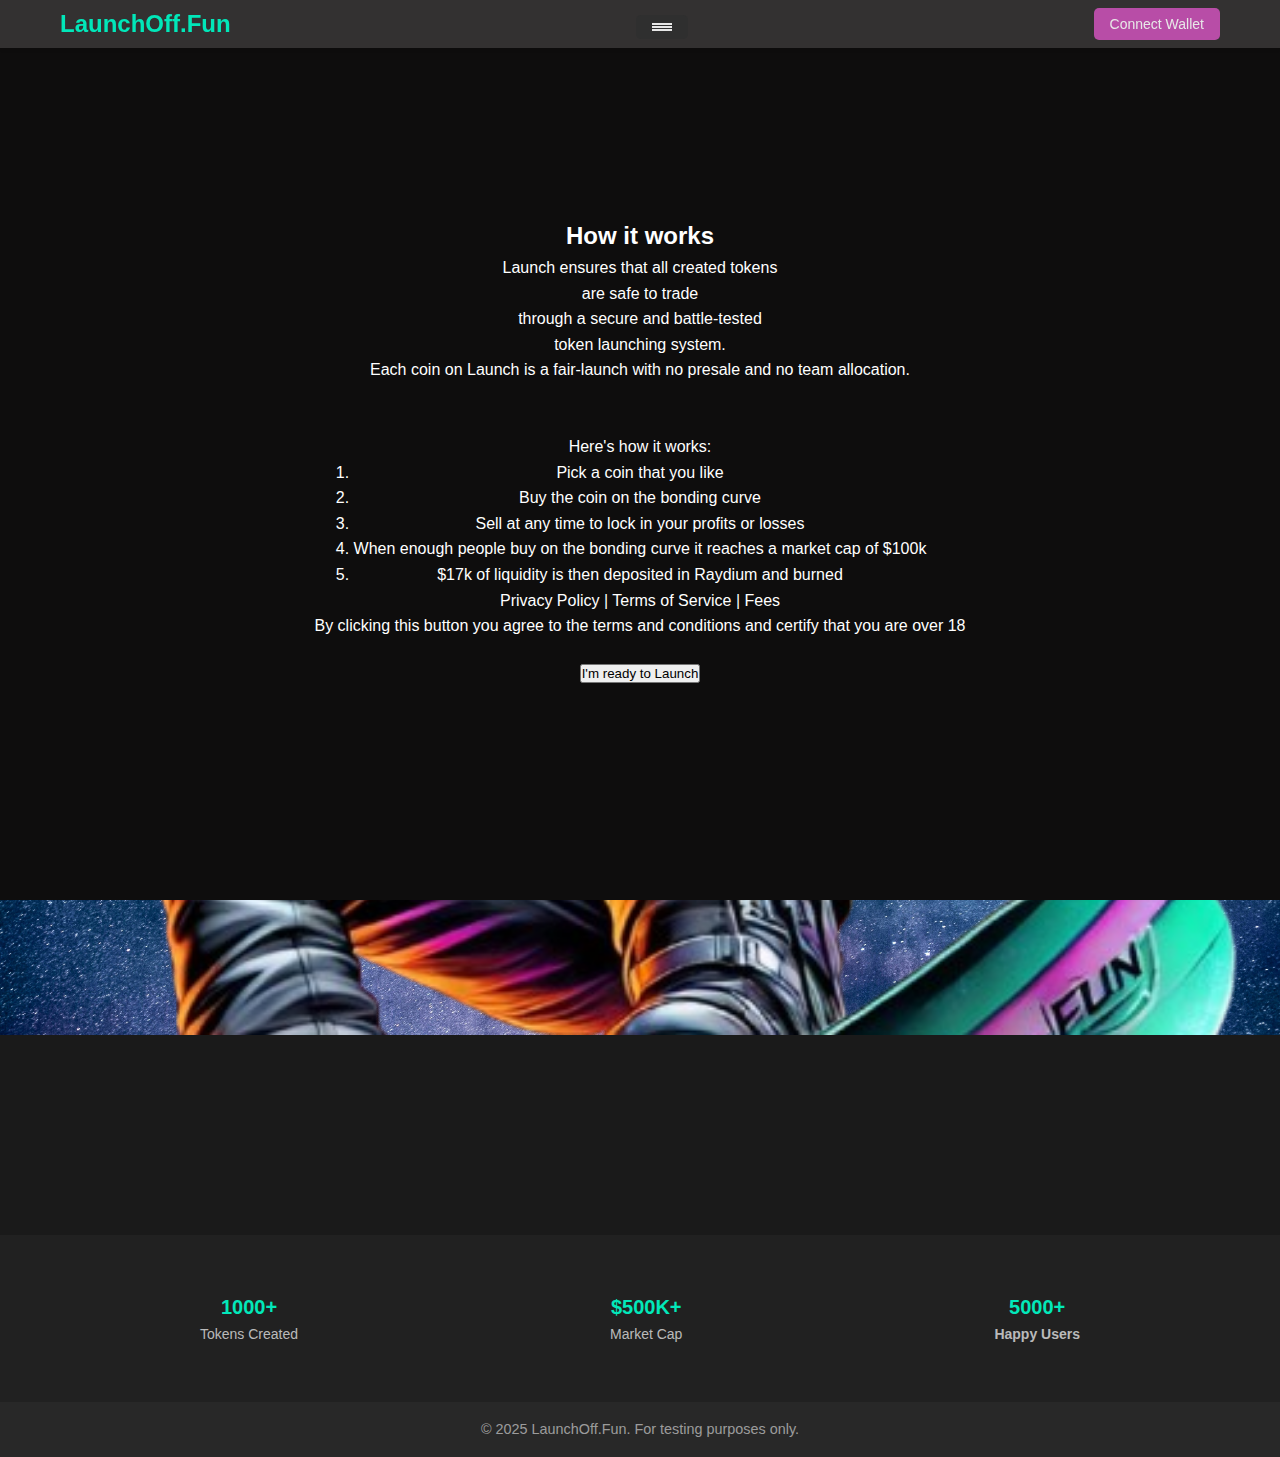
<file: index.html>
<!DOCTYPE html>
<html>
<head>
  <meta charset="UTF-8">
  <meta name="viewport" content="width=device-width, height=device-height, initial-scale=1.0, viewport-fit=cover">
  <meta name="apple-mobile-web-app-capable" content="yes" />
    <title>LaunchOff.fun (Test Version)</title>
    <link rel="stylesheet" href="styles.css">
    <style>
        /* Ensure mobile view looks like desktop view */
        body, html {
            margin: 0;
            padding: 0;
            width: 100%;
            height: 100%;
            scroll-behavior: smooth;
            font-family: Arial, sans-serif;
        }
        .container {
            width: 100%;
            max-width: 1200px;
            margin: 0 auto;
            padding: 0 20px;
        }
        header, main, footer {
            width: 100%;
        }
        header {
            position: sticky;
            top: 0;
            background: #383636;
            z-index: 1000;
            box-shadow: 0 2px 4px rgba(0, 0, 0, 0.1);
            padding: 5px 0; /* Reduced padding */
            font-size: 14px; /* Slightly smaller text size */
        }
        nav ul {
            display: none; /* Hide the original nav links */
        }
        .dropdown {
            position: relative;
            display: inline-block;
        }
        .dropdown-content {
            display: none;
            position: absolute;
            background-color: #333;
            min-width: 160px;
            box-shadow: 0px 8px 16px 0px rgba(0,0,0,0.2);
            z-index: 1;
            border-radius: 5px;
        }
        .dropdown-content a {
            color: white;
            padding: 12px 16px;
            text-decoration: none;
            display: block;
            transition: background-color 0.3s ease;
        }
        .dropdown-content a:hover {
            background-color: #555;
        }
        .dropdown:hover .dropdown-content {
            display: block;
        }
        .dropdown:hover .dropbtn {
            background-color: #444;
        }
        .dropbtn {
            background-color: #333;
            color: white;
            padding: 8px 16px; /* Smaller size */
            font-size: 14px; /* Slightly smaller text size */
            border: none;
            border-radius: 5px;
            cursor: pointer;
            transition: background-color 0.3s ease, transform 0.3s ease;
            display: flex;
            flex-direction: column;
            justify-content: space-around;
            align-items: center;
            height: 24px; /* Adjust height to fit the lines */
        }
        .dropbtn span {
            display: block;
            width: 20px;
            height: 2px;
            background-color: white;
        }
        .dropbtn:hover {
            background-color: #555;
            transform: scale(1.05);
        }
        .hero {
            text-align: center;
            padding: 30px 0;
        }
        .hero h1 {
            font-size: 24px;
        }
        .hero p {
            font-size: 16px;
        }
        .token-creator {
            display: flex;
            flex-direction: column;
            align-items: center;
        }
        .input-field {
            width: 100%;
            max-width: 400px;
            margin: 10px 0;
            padding: 10px;
            border: 1px solid #ccc;
            border-radius: 5px;
        }
        .create-btn {
            padding: 10px 20px;
            margin-top: 20px;
            background-color: #cb55b9;
            color: white;
            border: none;
            border-radius: 5px;
            cursor: pointer;
            transition: background-color 0.3s ease;
        }
        .create-btn:hover {
            background-color: #843679;
        }
        .stats {
            display: flex;
            flex-direction: column;
            align-items: center;
            padding: 30px 0;
        }
        .stat-box {
            text-align: center;
            margin: 10px 0;
        }
        .stat-box h3 {
            font-size: 20px;
        }
        .stat-box p {
            font-size: 14px;
        }
        .connect-wallet-btn {
            padding: 8px 16px; /* Smaller size */
            font-size: 14px; /* Slightly smaller text size */
            background-color: #cb55b9;
            color: white;
            border: none;
            border-radius: 5px;
            cursor: pointer;
            transition: background-color 0.3s ease;
        }
        .connect-wallet-btn:hover {
            background-color: #843679;
        }
        @media (min-width: 768px) {
            .stats {
                flex-direction: row;
                justify-content: space-around;
            }
        }
        #how-it-works-popup ol {
            text-align: center;
            max-width: 600px;
            margin: 0 auto;
        }
        @media (max-width: 767px) {
            .dropbtn, .connect-wallet-btn {
                width: 100%;
                box-sizing: border-box;
            }
            .image-placeholder {
                background-color: #444; /* Change background color */
                padding: 20px;
                border-radius: 10px;
                margin-top: 20px;
            }
        }
    </style>
</head>
<body>
    <div id="how-it-works-popup" style="position: fixed; top: 0; left: 0; width: 100%; height: 100%; background: rgb(14, 13, 13); display: flex; align-items: center; justify-content: center; z-index: 1000; flex-direction: column; text-align: center;">
        <h2>How it works</h2>
        <p>Launch ensures that all created tokens <br>
             are safe to trade <br>
            through a secure and battle-tested <br>
            token launching system. <br>
            Each coin on Launch is a fair-launch with 
            no presale and no team allocation.<br>
            <br>
            <br>
            Here's how it works:
            <ol>
            <li>Pick a coin that you like</li>
            <li>Buy the coin on the bonding curve</li>
            <li>Sell at any time to lock in your profits or losses</li>
            <li>When enough people buy on the bonding curve it reaches a market cap of $100k</li>
            <li>$17k of liquidity is then deposited in Raydium and burned</li>
        </ol>
        <p>Privacy Policy | Terms of Service | Fees</p>
        <p>By clicking this button you agree to the terms and conditions and certify that you are over 18</p> <br>
        <button onclick="closePopup()">I'm ready to Launch</button>
    </div>
    <header>
        <div class="container">
            <div class="logo">LaunchOff.Fun</div>
            <nav>
                <div class="dropdown">
                    <button class="dropbtn">
                        <span></span>
                        <span></span>
                        <span></span>
                    </button>
                    <div class="dropdown-content">
                        <a href="#">Create Token</a>
                        <a href="/MemeScope.html">MemeScope</a>
                        <a href="#">Fees</a>
                    </div>
                </div>
            </nav>
            <button class="connect-wallet-btn" onclick="connectWallet()">Connect Wallet</button>
        </div>
    </header>

    <main>
        <section class="hero">
            <div class="container">
                <h1>Create Your Meme Coin</h1>
                <p>Launch your token in seconds and join the fun!</p>
                <div class="token-creator">
                    <input type="text" id="token-name" placeholder="Token Name" class="input-field">
                    <input type="text" id="token-symbol" placeholder="Token Symbol" class="input-field">
                    <textarea id="token-description" placeholder="Description" class="input-field"></textarea>
                    <button class="create-btn" onclick="createToken()">Create Token</button>
                </div>
            </div>
        </section>
        <section class="background-section">
            <div class="container">

                <div class="overlay-image">
                    <img src="/Assests/wallpaper-removebg-preview.png" alt="Overlay Image">
                </div>
            </div>
        </section>

        <section class="stats">
            <div class="container">
                <div class="stat-box">
                    <h3>1000+</h3>
                    <p>Tokens Created</p>
                </div>
                <div class="stat-box">
                    <h3>$500K+</h3>
                    <p>Market Cap</p>
                </div>
                <div class="stat-box">
                    <h3>5000+</</h3>
                    <p>Happy Users</p>
                </div>
            </div>

            </div>
        </section>
    </main>

    <footer>
        <div class="container">
            <p>&copy; 2025 LaunchOff.Fun. For testing purposes only.</p>
        </div>
    </footer>

    <script>
        async function createToken() {
            const name = document.getElementById('token-name').value.trim();
            const symbol = document.getElementById('token-symbol').value.trim().toUpperCase();
            const description = document.getElementById('token-description').value.trim();
            const supply = parseInt(document.getElementById('token-supply')?.value || 1000000); // Optional, default 1M
            const decimals = parseInt(document.getElementById('token-decimals')?.value || 6);    // Optional, default 6
    
            // Basic validation
            if (!name || !symbol) {
                alert('Token name and symbol are required.');
                return;
            }
    
            console.log('Creating token with:', { name, symbol, description, supply, decimals });
    
            try {
                // Call backend endpoint that uses Solana CLI and spl-token
                const response = await fetch('http://localhost:3000/create_token', {
                    method: 'POST',
                    headers: {
                        'Content-Type': 'application/json'
                    },
                    body: JSON.stringify({ name, symbol, description, supply, decimals })
                });
    
                const result = await response.json();
                if (response.ok) {
                    alert(`Token created: ${result.name} (${result.symbol})\nAddress: ${result.tokenAddress}\nSupply: ${result.supply} tokens`);
                } else {
                    alert(`Error: ${result.error || 'Token creation failed'}`);
                }
            } catch (error) {
                console.error('Error creating token:', error);
                alert('An error occurred while creating the token. Please try again.');
            }
        }

        function closePopup() {
            document.getElementById('how-it-works-popup').style.display = 'none';
        }

        function connectWallet() {
            alert('Connect Wallet functionality is not implemented yet.');
        }
    </script>
</body>
</html>
</file>
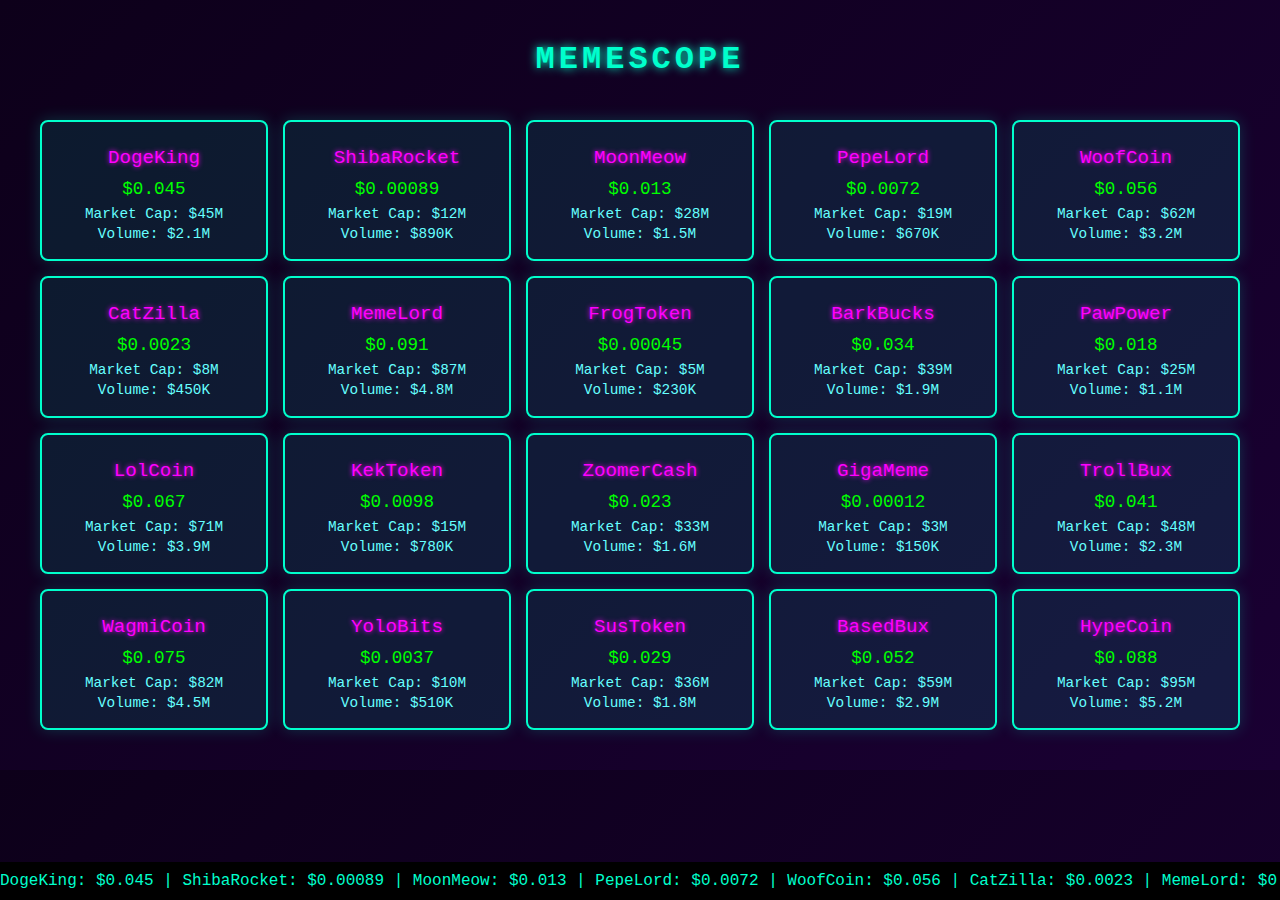
<file: MemeScope.html>
<!DOCTYPE html>
<html lang="en">
<head>
    <meta charset="UTF-8">
    <meta name="viewport" content="width=device-width, initial-scale=1.0">
    <title>Meme Coin Scope</title>
    <style>
        body {
            background: linear-gradient(135deg, #0d001a, #1a0033);
            font-family: 'Courier New', monospace;
            color: #00ffcc;
            margin: 0;
            padding: 20px;
            overflow-x: hidden;
            scroll-behavior: smooth;
        }

        h1 {
            text-align: center;
            text-transform: uppercase;
            letter-spacing: 4px;
            text-shadow: 0 0 10px #00ffcc;
            animation: glitch 2s linear infinite;
        }

        .grid-container {
            display: grid;
            grid-template-columns: repeat(5, 1fr);
            gap: 15px;
            max-width: 1400px;
            margin: 0 auto;
            padding: 20px;
        }

        .coin-card {
            background: rgba(0, 255, 204, 0.1);
            border: 2px solid #00ffcc;
            border-radius: 8px;
            padding: 15px;
            text-align: center;
            transition: all 0.3s ease;
            box-shadow: 0 0 15px rgba(0, 255, 204, 0.2);
        }

        .coin-card:hover {
            transform: scale(1.05);
            box-shadow: 0 0 25px rgba(0, 255, 204, 0.4);
            background: rgba(0, 255, 204, 0.2);
        }

        .coin-name {
            font-size: 1.2em;
            margin: 10px 0;
            color: #ff00ff;
            text-shadow: 0 0 5px #ff00ff;
        }

        .price {
            font-size: 1.1em;
            color: #00ff00;
            margin: 5px 0;
        }

        .details {
            font-size: 0.9em;
            color: #66ffff;
            line-height: 1.4;
        }

        .ticker {
            width: 100%;
            overflow: hidden;
            background: #000;
            color: #00ffcc;
            padding: 10px 0;
            position: fixed;
            bottom: 0;
            left: 0;
            z-index: 1000;
        }

        .ticker-content {
            display: inline-block;
            white-space: nowrap;
            animation: ticker 20s linear infinite;
        }

        @keyframes ticker {
            0% {
                transform: translateX(100%);
            }
            100% {
                transform: translateX(-100%);
            }
        }

        @keyframes glitch {
            2%, 64% {
                transform: translate(2px, 0) skew(0deg);
            }
            4%, 60% {
                transform: translate(-2px, 0) skew(0deg);
            }
            62% {
                transform: translate(0, 0) skew(5deg);
            }
        }

        @media (max-width: 768px) {
            .grid-container {
                grid-template-columns: repeat(2, 1fr);
            }
        }
    </style>
</head>
<body>
    <h1>MemeScope</h1>
    <div class="grid-container">
        <div class="coin-card">
            <div class="coin-name">DogeKing</div>
            <div class="price">$0.045</div>
            <div class="details">Market Cap: $45M<br>Volume: $2.1M</div>
        </div>
        <div class="coin-card">
            <div class="coin-name">ShibaRocket</div>
            <div class="price">$0.00089</div>
            <div class="details">Market Cap: $12M<br>Volume: $890K</div>
        </div>
        <div class="coin-card">
            <div class="coin-name">MoonMeow</div>
            <div class="price">$0.013</div>
            <div class="details">Market Cap: $28M<br>Volume: $1.5M</div>
        </div>
        <div class="coin-card">
            <div class="coin-name">PepeLord</div>
            <div class="price">$0.0072</div>
            <div class="details">Market Cap: $19M<br>Volume: $670K</div>
        </div>
        <div class="coin-card">
            <div class="coin-name">WoofCoin</div>
            <div class="price">$0.056</div>
            <div class="details">Market Cap: $62M<br>Volume: $3.2M</div>
        </div>
        <div class="coin-card">
            <div class="coin-name">CatZilla</div>
            <div class="price">$0.0023</div>
            <div class="details">Market Cap: $8M<br>Volume: $450K</div>
        </div>
        <div class="coin-card">
            <div class="coin-name">MemeLord</div>
            <div class="price">$0.091</div>
            <div class="details">Market Cap: $87M<br>Volume: $4.8M</div>
        </div>
        <div class="coin-card">
            <div class="coin-name">FrogToken</div>
            <div class="price">$0.00045</div>
            <div class="details">Market Cap: $5M<br>Volume: $230K</div>
        </div>
        <div class="coin-card">
            <div class="coin-name">BarkBucks</div>
            <div class="price">$0.034</div>
            <div class="details">Market Cap: $39M<br>Volume: $1.9M</div>
        </div>
        <div class="coin-card">
            <div class="coin-name">PawPower</div>
            <div class="price">$0.018</div>
            <div class="details">Market Cap: $25M<br>Volume: $1.1M</div>
        </div>
        <div class="coin-card">
            <div class="coin-name">LolCoin</div>
            <div class="price">$0.067</div>
            <div class="details">Market Cap: $71M<br>Volume: $3.9M</div>
        </div>
        <div class="coin-card">
            <div class="coin-name">KekToken</div>
            <div class="price">$0.0098</div>
            <div class="details">Market Cap: $15M<br>Volume: $780K</div>
        </div>
        <div class="coin-card">
            <div class="coin-name">ZoomerCash</div>
            <div class="price">$0.023</div>
            <div class="details">Market Cap: $33M<br>Volume: $1.6M</div>
        </div>
        <div class="coin-card">
            <div class="coin-name">GigaMeme</div>
            <div class="price">$0.00012</div>
            <div class="details">Market Cap: $3M<br>Volume: $150K</div>
        </div>
        <div class="coin-card">
            <div class="coin-name">TrollBux</div>
            <div class="price">$0.041</div>
            <div class="details">Market Cap: $48M<br>Volume: $2.3M</div>
        </div>
        <div class="coin-card">
            <div class="coin-name">WagmiCoin</div>
            <div class="price">$0.075</div>
            <div class="details">Market Cap: $82M<br>Volume: $4.5M</div>
        </div>
        <div class="coin-card">
            <div class="coin-name">YoloBits</div>
            <div class="price">$0.0037</div>
            <div class="details">Market Cap: $10M<br>Volume: $510K</div>
        </div>
        <div class="coin-card">
            <div class="coin-name">SusToken</div>
            <div class="price">$0.029</div>
            <div class="details">Market Cap: $36M<br>Volume: $1.8M</div>
        </div>
        <div class="coin-card">
            <div class="coin-name">BasedBux</div>
            <div class="price">$0.052</div>
            <div class="details">Market Cap: $59M<br>Volume: $2.9M</div>
        </div>
        <div class="coin-card">
            <div class="coin-name">HypeCoin</div>
            <div class="price">$0.088</div>
            <div class="details">Market Cap: $95M<br>Volume: $5.2M</div>
        </div>
    </div>
    <div class="ticker">
        <div class="ticker-content">
            DogeKing: $0.045 | ShibaRocket: $0.00089 | MoonMeow: $0.013 | PepeLord: $0.0072 | WoofCoin: $0.056 | CatZilla: $0.0023 | MemeLord: $0.091 | FrogToken: $0.00045 | BarkBucks: $0.034 | PawPower: $0.018 | LolCoin: $0.067 | KekToken: $0.0098 | ZoomerCash: $0.023 | GigaMeme: $0.00012 | TrollBux: $0.041 | WagmiCoin: $0.075 | YoloBits: $0.0037 | SusToken: $0.029 | BasedBux: $0.052 | HypeCoin: $0.088
        </div>
    </div>
</body>
</html>
</file>
<file: styles.css>
* {
    margin: 0;
    padding: 0;
    box-sizing: border-box;
    font-family: Arial, sans-serif;
}

html, body {
    height: 100%;
}

body {
    display: flex;
    flex-direction: column;
    background-color: #1a1a1a;
    background-size: 100% 100%;
    background-position: center;
    background-repeat: no-repeat;
    color: #fff;
    line-height: 1.6;
}

.container {
    width: 90%;
    max-width: 1200px;
    margin: 0 auto;
    flex: 1;
}

/* Header Styles */
header {
    background-color: #2a2a2a;
    opacity: 0.9;
    padding: 1rem 0;
    position: fixed;
    width: 100%;
    top: 0;
    z-index: 10;
}

header .container {
    display: flex;
    justify-content: space-between;
    align-items: center;
}

.logo {
    font-size: 1.5rem;
    font-weight: bold;
    color: #00ffcc;
}

nav ul {
    list-style: none;
    display: flex;
    gap: 2rem;
}

nav a {
    color: #fff;
    text-decoration: none;
    font-weight: 500;
}

nav a:hover {
    color: #00ffcc;
}

/* Hero Section */
.hero {
    padding: 8rem 0 4rem;
    text-align: center;
}

.hero h1 {
    font-size: 2.5rem;
    margin-bottom: 1rem;
    color: yellow;
}

.hero p {
    font-size: 1.2rem;
    margin-bottom: 2rem;
}

.token-creator {
    background-color: #2a2a2a;
    opacity: 0.9;
    padding: 2rem;
    border-radius: 10px;
    max-width: 500px;
    margin: 0 auto;
}

.input-field {
    width: 100%;
    padding: 0.8rem;
    margin-bottom: 1rem;
    border: none;
    border-radius: 5px;
    background-color: #3a3a3a;
    color: #fff;
    font-size: 1rem;
}

.input-field::placeholder {
    color: #aaa;
}

textarea.input-field {
    min-height: 100px;
    resize: vertical;
}

.create-btn {
    background-color: #00ffcc;
    color: #1a1a1a;
    padding: 0.8rem 2rem;
    border: none;
    border-radius: 5px;
    font-size: 1.1rem;
    cursor: pointer;
    transition: background-color 0.3s;
}

.create-btn:hover {
    background-color: #00ccaa;
}

/* Stats Section */
.stats {
    padding: 4rem 0;
    background-color: #222;
    opacity: .9;
    margin-top: 200px;
}

.stats .container {
    display: flex;
    justify-content: space-around;
    flex-wrap: wrap;
    gap: 2rem;
}

.stat-box {
    text-align: center;
    padding: 1rem;
}

.stat-box h3 {
    font-size: 2rem;
    color: #00ffcc;
}

.stat-box p {
    font-size: 1rem;
    color: #ccc;
}

/* Background Section */
.background-section {
    background-image: url('/Assests/jeremy-thomas-E0AHdsENmDg-unsplash.jpg'); /* Update background image */
    background-size: cover;
    background-position: center;
    padding: 50px 0; /* Decrease padding to make the section lower */
    color: white;
    text-align: center;
    min-height: 50vh; /* Decrease minimum height */
    position: relative; /* Add relative positioning */
    z-index: 0; /* Ensure background is behind the overlay */
    overflow: hidden; /* Hide overflow for scrolling effect */
}

.background-section h2, .background-section p {
    position: relative;
    z-index: 2; /* Ensure text is above the background */
}

.overlay-image {
    position: absolute;
    top: 0;
    left: 0;
    width: 100%;
    height: 100%;
    z-index: 1; /* Ensure overlay image is above the background */
    animation: scrollEffect 10s linear infinite; /* Add scrolling effect */
}

.overlay-image img {
    width: 100%;
    height: 100%;
    object-fit: cover; /* Ensure the image covers the entire section */
}

@keyframes scrollEffect {
    0% {
        transform: scale(1);
    }
    50% {
        transform: scale(1.1);
    }
    100% {
        transform: scale(1);
    }
}

/* Footer */
footer {
    background-color: #2a2a2a;
    opacity: 0.9;
    padding: 1rem 0;
    text-align: center;
    font-size: 0.9rem;
    color: #aaa;
    margin-top: auto;
}

/* Responsive Design */
@media (max-width: 768px) {
    nav ul {
        gap: 1rem;
    }

    .hero h1 {
        font-size: 2rem;
    }

    .stats .container {
        flex-direction: column;
        align-items: center;
    }

    .background-section {
        padding: 50px 0; /* Adjust padding for mobile view */
    }

    .overlay-image {
        max-width: 450%; /* Increase max-width for mobile view */
    }
}
</file>
